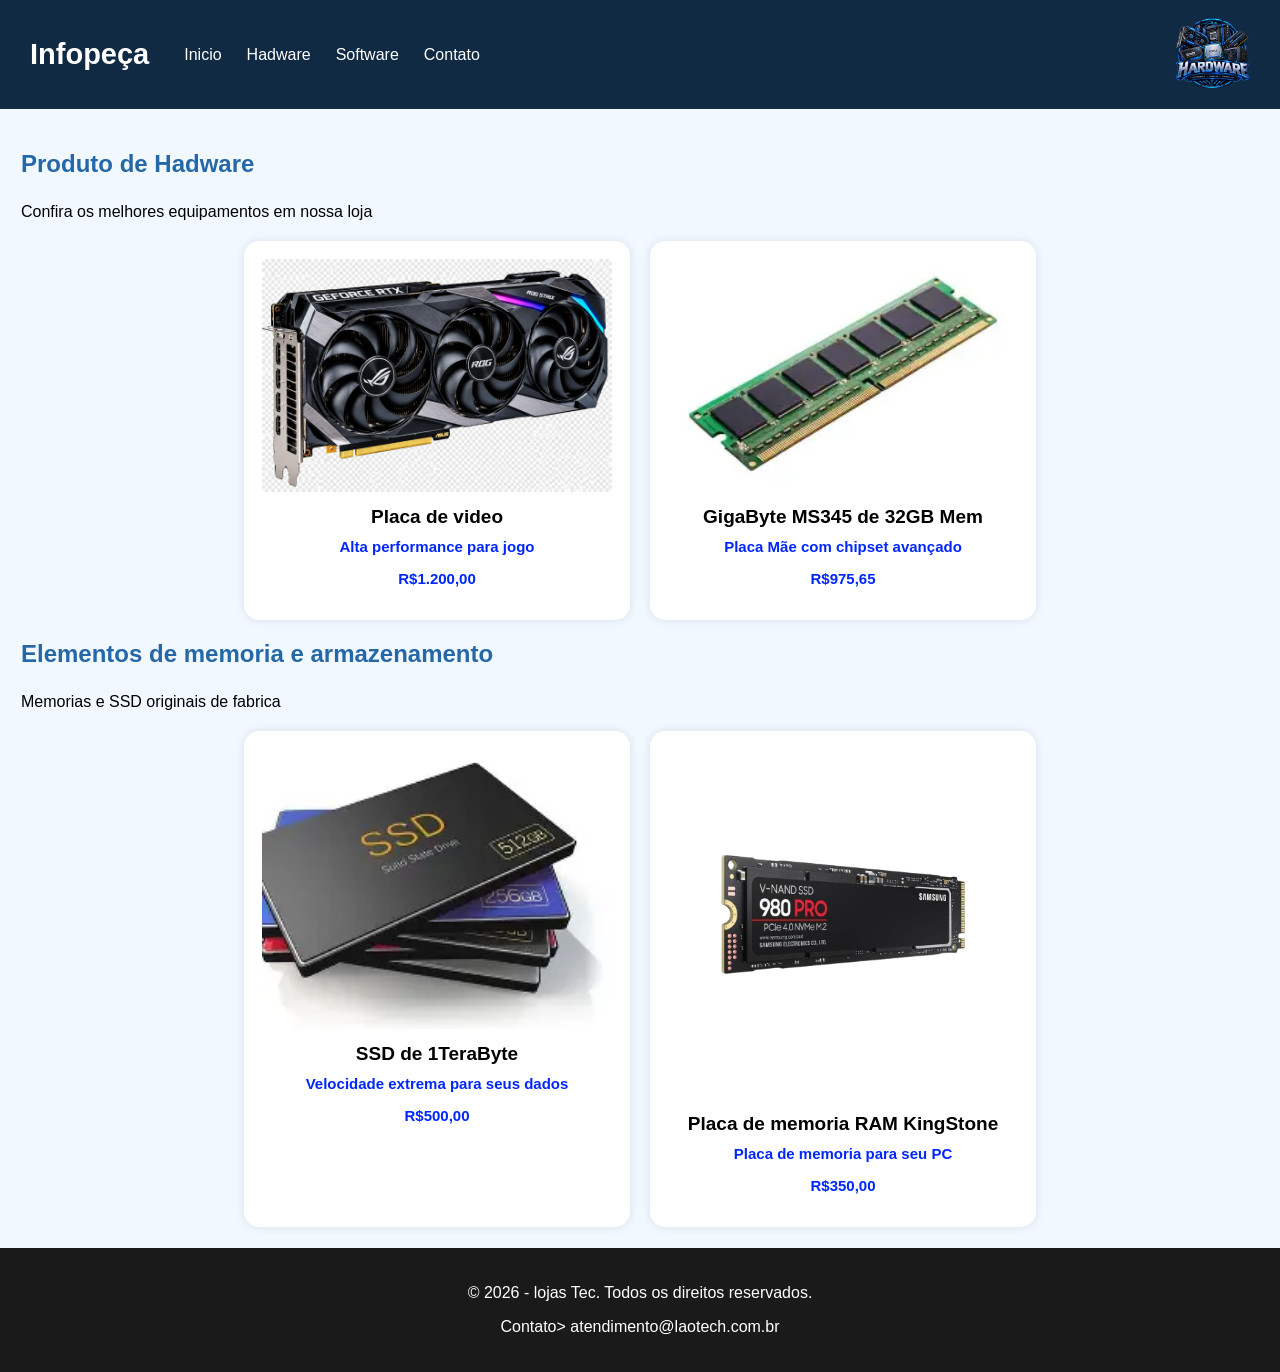
<file: index.html>
<!DOCTYPE html>
<html lang="en">
<head>
    <meta charset="UTF-8">
    <meta name="viewport" content="width=device-width, initial-scale=1.0">
    <title>Infopeças - sua loja na internet</title>
    <link rel="stylesheet" href="style.css">
</head>
<body>
    <header>
        <div class="conteudo-header">
            <div class="menu">
            <h1>Infopeça</h1>
            <nav>
                <a href="index.html">Inicio</a>
                <a href="hadware.html">Hadware</a>
                <a href="software.html">Software</a>
                <a href="contato.html">Contato</a>
            </nav>
        </div>
        <div class="logo">
            <img src="imagem/logo.png" alt="">
        </div>
    </header>
<main>
    <section id="Hadware">
        <h2>Produto de Hadware</h2>
        <p>Confira os melhores equipamentos em nossa loja</p>
        <div class="produtos">
            <div class="produto">
            <img src="imagem/Placa de Vídeo.png" alt="">
            <h4>Placa de video</h4>
            <p>Alta performance para jogo</p>
            <p id="preço">R$1.200,00</p>
            </div class="produto">
            <div class="produto">
            <img src="imagem/memoriaram.jpg.jpeg" alt="">
            <h4>GigaByte MS345 de 32GB Mem</h4>
            <p>Placa Mãe com chipset avançado</p>
            <p id="preço">R$975,65</p>
        </div>
        </div>

    </section>
    <section id="Hadware">
        <h2>Elementos de memoria e armazenamento</h2>
        <p> Memorias e SSD originais de fabrica</p>
        <div class="produtos">
            <div class="produto">
            <img src="imagem/ssd.jpg.jpg.jpeg" alt="">
            <h4>SSD de 1TeraByte</h4>
            <p>Velocidade extrema para seus dados</p>
            <p id="preço">R$500,00</p>        </div class="produto">
            <div class="produto">
            <img src="imagem/ssd.png" alt="">
            <h4>Placa de memoria RAM KingStone</h4>
            <p>Placa de memoria para seu PC</p>
            <p id="preço">R$350,00</p>
            </div>
        </div>
    </section>
</main>
<footer class="rodape"> 
    <p>&copy; 2026 - lojas Tec. Todos os direitos reservados.</p>
    <p>Contato> atendimento@laotech.com.br</p>

</footer>


</body>
</html>
</file>
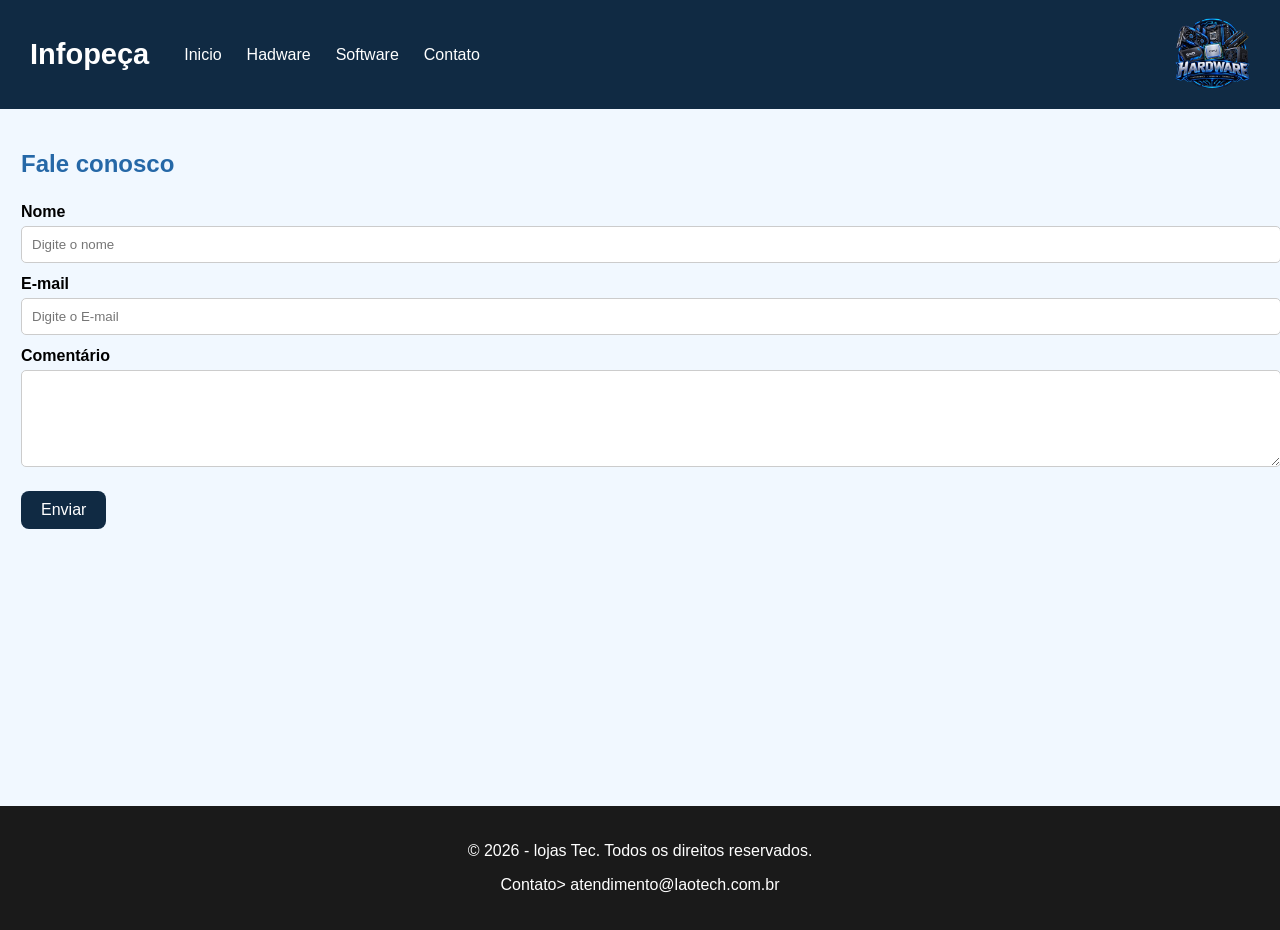
<file: contato.html>
<!DOCTYPE html>
<html lang="en">
<head>
    <meta charset="UTF-8">
    <meta name="viewport" content="width=device-width, initial-scale=1.0">
    <title>Infopeças - sua loja na internet</title>
    <link rel="stylesheet" href="styleForm.css">
    <link rel="stylesheet" href="style.css">
</head>
<body>
    <header>
        <div class="conteudo-header">
            <div class="menu">
            <h1>Infopeça</h1>
            <nav>
                <a href="index.html">Inicio</a>
                <a href="hadware.html">Hadware</a>
                <a href="software.html">Software</a>
                <a href="contato.html">Contato</a>
            </nav>
        </div>
        <div class="logo">
            <img src="imagem/logo.png" alt="">
        </div>
    </header>
    <main>
        <section>
        <h2>Fale conosco</h2>
        <form action="">
            <label for="">Nome</label>
            <input type="text" id="email"name="nome" required placeholder="Digite o nome">
            <label for="">E-mail</label>
            <input type="email" id="email"name="email" required placeholder="Digite o E-mail">
            <label for="Comentário">Comentário</label>
            <textarea name="comentario" id="comentario" rows="5" required></textarea>
            <button type="submit">Enviar</button>

        </form>
        </section>
    </main>
<footer class="rodape"> 
    <p>&copy; 2026 - lojas Tec. Todos os direitos reservados.</p>
    <p>Contato> atendimento@laotech.com.br</p>

</footer>


</body>
</html>
</file>
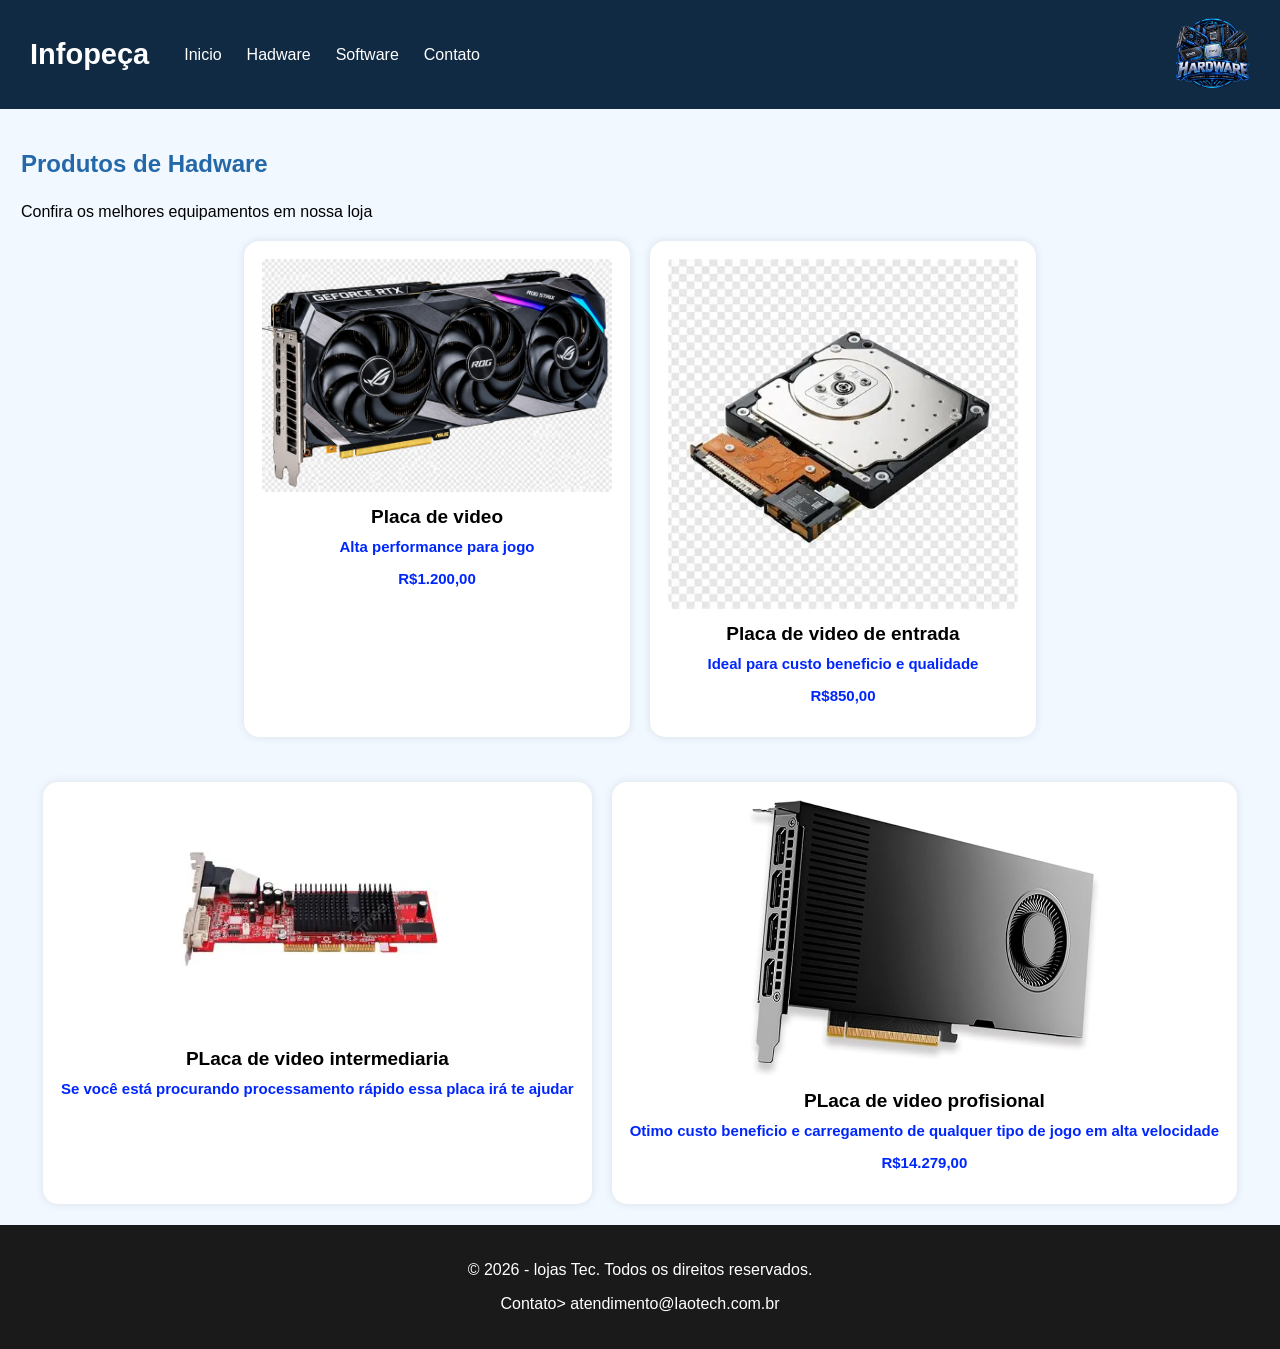
<file: hadware.html>
<!DOCTYPE html>
<html lang="en">
<head>
    <meta charset="UTF-8">
    <meta name="viewport" content="width=device-width, initial-scale=1.0">
    <title>Infopeças - sua loja na internet</title>
    <link rel="stylesheet" href="style.css">
</head>
<body>
    <header>
        <div class="conteudo-header">
            <div class="menu">
            <h1>Infopeça</h1>
            <nav>
                <a href="index.html">Inicio</a>
                <a href="hadware.html">Hadware</a>
                <a href="software.html">Software</a>
                <a href="contato.html">Contato</a>
            </nav>
        </div>
        <div class="logo">
            <img src="imagem/logo.png" alt="">
        </div>
    </header>
<main>
    <section id="Hadware">
        <h2>Produtos de Hadware</h2>
        <p>Confira os melhores equipamentos em nossa loja</p>
        <div class="produtos">
            <div class="produto">
            <img src="imagem/Placa de Vídeo.png" alt="">
            <h4>Placa de video</h4>
            <p>Alta performance para jogo</p>
            <p id="preço">R$1.200,00</p>
            </div>
            <div class="produto">
            <img src="imagem/hadware 1.webp" alt="">
            <h4>Placa de video de entrada</h4>
            <p>Ideal para custo beneficio e qualidade</p>
            <p id="preço">R$850,00</p>
        </div>
        </div>

    </section>
    <section id="Hadware">
        <h2></h2>
        <p></p>
        <div class="produtos">
            <div class="produto">
            <img src="imagem/hadware 2.webp" alt="">
            <h4>PLaca de video intermediaria</h4>
            <p>Se você está procurando processamento rápido essa placa irá te ajudar</p>
            <p id="preço"></p>        
            </div>
            <div class="produto">
            <img src="imagem/placa top.jpg" alt="">
            <h4>PLaca de video profisional</h4>
            <p>Otimo custo beneficio e carregamento de qualquer tipo de jogo em alta velocidade</p>
            <p id="preço">R$14.279,00</p>
            </div>
        </div>
        </div>
    </section>
</main>
<footer class="rodape"> 
    <p>&copy; 2026 - lojas Tec. Todos os direitos reservados.</p>
    <p>Contato> atendimento@laotech.com.br</p>

</footer>


</body>
</html>
</file>
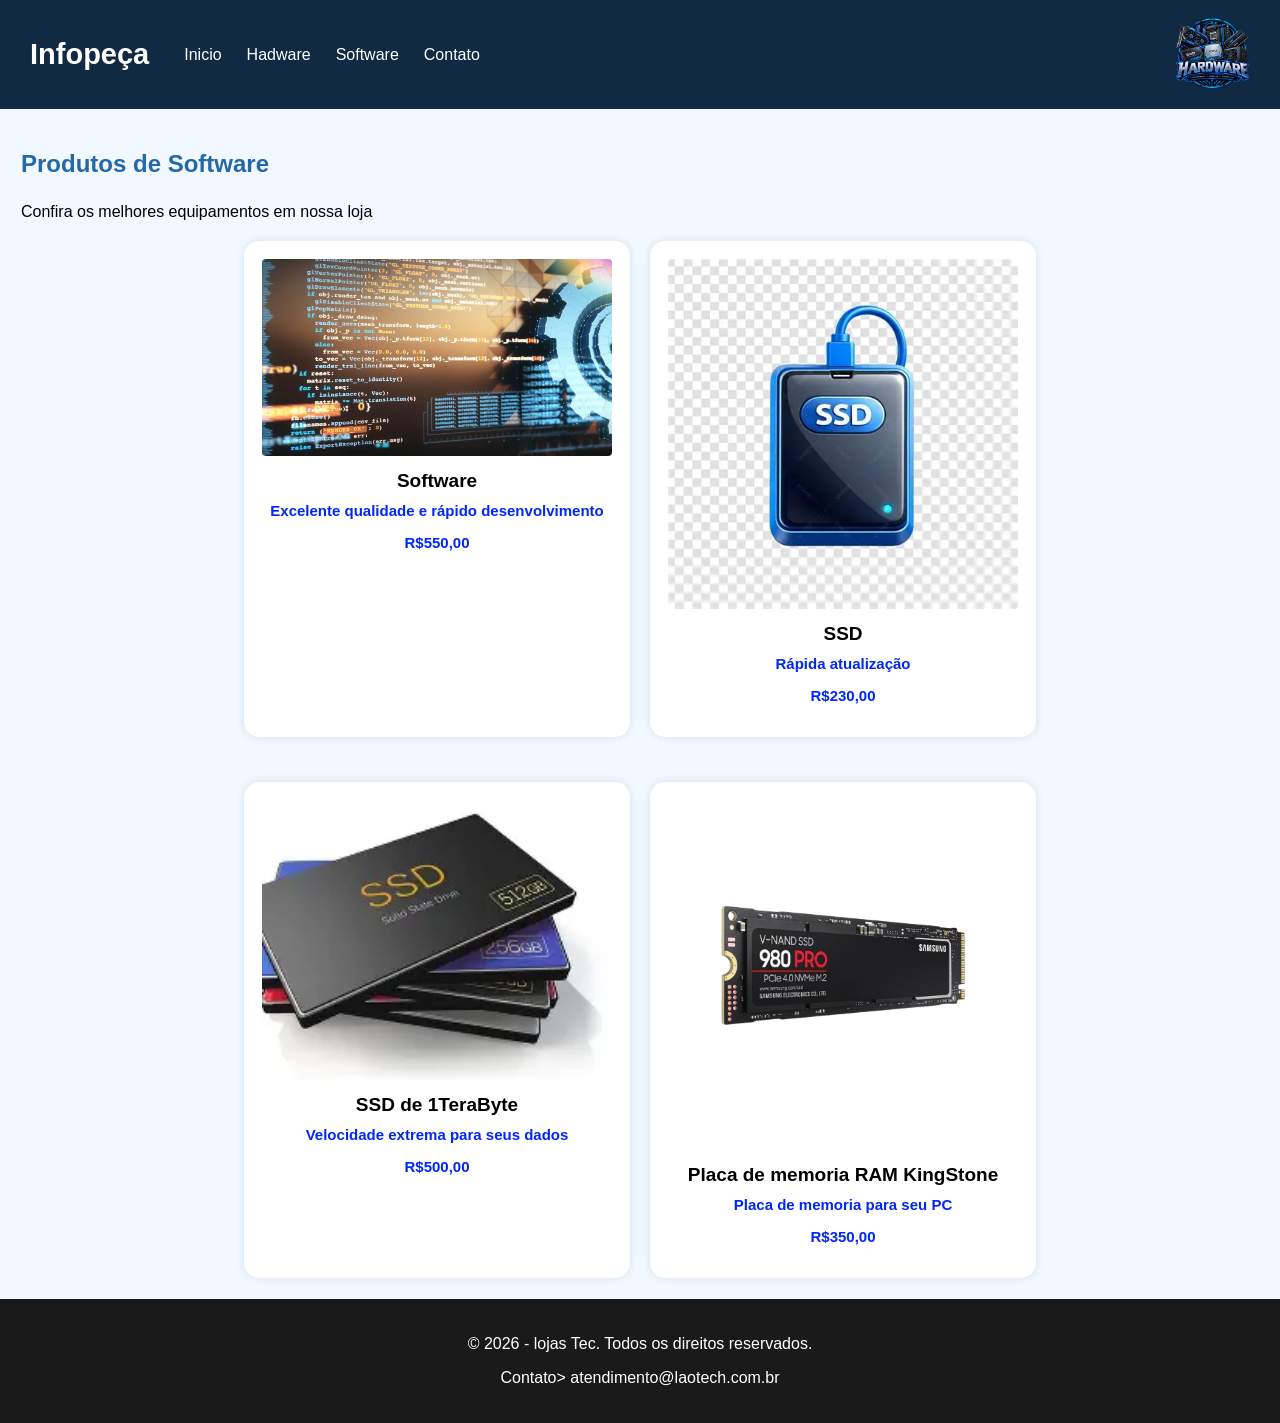
<file: software.html>
<!DOCTYPE html>
<html lang="en">
<head>
    <meta charset="UTF-8">
    <meta name="viewport" content="width=device-width, initial-scale=1.0">
    <title>Infopeças - sua loja na internet</title>
    <link rel="stylesheet" href="style.css">
</head>
<body>
    <header>
        <div class="conteudo-header">
            <div class="menu">
            <h1>Infopeça</h1>
            <nav>
                <a href="index.html">Inicio</a>
                <a href="hadware.html">Hadware</a>
                <a href="software.html">Software</a>
                <a href="contato.html">Contato</a>
            </nav>
        </div>
        <div class="logo">
            <img src="imagem/logo.png" alt="">
        </div>
    </header>
<main>
    <section id="Software">
        <h2>Produtos de Software</h2>
        <p>Confira os melhores equipamentos em nossa loja</p>
        <div class="produtos">
            <div class="produto">
            <img src="imagem/software.avif" alt="">
            <h4>Software</h4>
            <p>Excelente qualidade e rápido desenvolvimento</p>
            <p id="preço">R$550,00</p>
            </div class="produto">
            <div class="produto">
            <img src="imagem/ssd 22.webp" alt="">
            <h4>SSD</h4>
            <p>Rápida atualização</p>
            <p id="preço">R$230,00</p>
        </div>
        </div>

    </section>
    <section id="Software">
        <h2></h2>
        <p></p>
        <div class="produtos">
            <div class="produto">
            <img src="imagem/ssd.jpg.jpg.jpeg" alt="">
            <h4>SSD de 1TeraByte</h4>
            <p>Velocidade extrema para seus dados</p>
            <p id="preço">R$500,00</p>        
            </div>
            <div class="produto">
            <img src="imagem/ssd.png" alt="">
            <h4>Placa de memoria RAM KingStone</h4>
            <p>Placa de memoria para seu PC</p>
            <p id="preço">R$350,00</p>
            </div>
        </div>
        </div>
    </section>
</main>
<footer class="rodape"> 
    <p>&copy; 2026 - lojas Tec. Todos os direitos reservados.</p>
    <p>Contato> atendimento@laotech.com.br</p>

</footer>


</body>
</html>
</file>
<file: style.css>
body{
    margin: 0;
    font-family: 'Franklin Gothic Medium', 'Arial Narrow', Arial, sans-serif;
    background-color: rgba(240, 248, 255, 0.925);
}
/* cabeçalho */
header{
    background-color: #102a43;
    color: rgb(231, 16, 16);
    padding: 15px 30px;
}
.conteudo-header{
    display: flex;
    justify-content: space-between;
    align-items: center;
}
.menu{
    display: flex;
    align-items: center;
    gap: 35px;
}
h1{
    margin: 0;
    font-size: 29px;
    color: white;
}
nav{
    display: flex;
    gap: 25px;
}
nav a{
    color: white;
    text-decoration: none;
    font-size: 16px;
}
.logo img{
    width: 75px;
}
nav a:hover{
    color: #38bdf8;
}
main{
    padding: 21px;
}
section h2{
    color: rgba(20, 92, 160, 0.925);
    border-color: 2px solid rgba(240, 248, 255, 0.925);
    padding-bottom: 5px;
}
.produtos{
    display: flex;
    flex-wrap: wrap;
    gap: 20px;
    margin-top: 20px;
    justify-content: center;
    text-align: center;
}
.produto{
    background-color: white;
    padding: 18px;
    border-radius: 15px;
    box-shadow: 0 0 10px rgba(0,0,0,0.1);
}
.produto img{
    width: 350px;
    border-radius: 4px;
}
.produto h4{
    margin: 10px 0 6px;
    font-size: 19px;
}
.produto p{
    font-weight: bold;
    font-size: 15px;
    margin-top: 10px;
    color: rgb(0, 38, 254);
}
#preco{
    font-size: 14px;
    color: black;
    font-weight: bold;
}
.rodape{
    background-color: #1a1a1a;
    color: white;
    text-align: center;
    padding: 20px;
}
/* responsividade home */
@media(max-width : 600px){
    header{
        padding: 15px;
    }
    nav a{
        display: inline-block;
        margin: 8px;
        gap: 15px;
    }
    main{
        padding: 15px;
    }
    .produto{
        width: 100%;
        max-width: 320px;
    }
}
</file>
<file: styleForm.css>
section h2{
    color: rgba(240, 248, 255, 0.925);
    margin-bottom: 20px;
}
label{
    display: block;
    margin-top: 12px;
    font-weight: bold;
}
input,textarea{
    width: 100%;
    padding: 10px;
    margin-top: 5px;
    border-radius: 5px;
    border: 1px solid #ccc;
}
button{
    margin-top: 20px;
    background-color: #102a43;
    color: white;
    border: none;
    padding: 10px 20px;
    font-size: 16px;
    cursor: pointer;
    border-radius: 8px;
}
button:hover{
    background-color: rgba(4, 61, 117, 0.925);
    
}
footer{
    margin-top: 20%;
}
</file>
